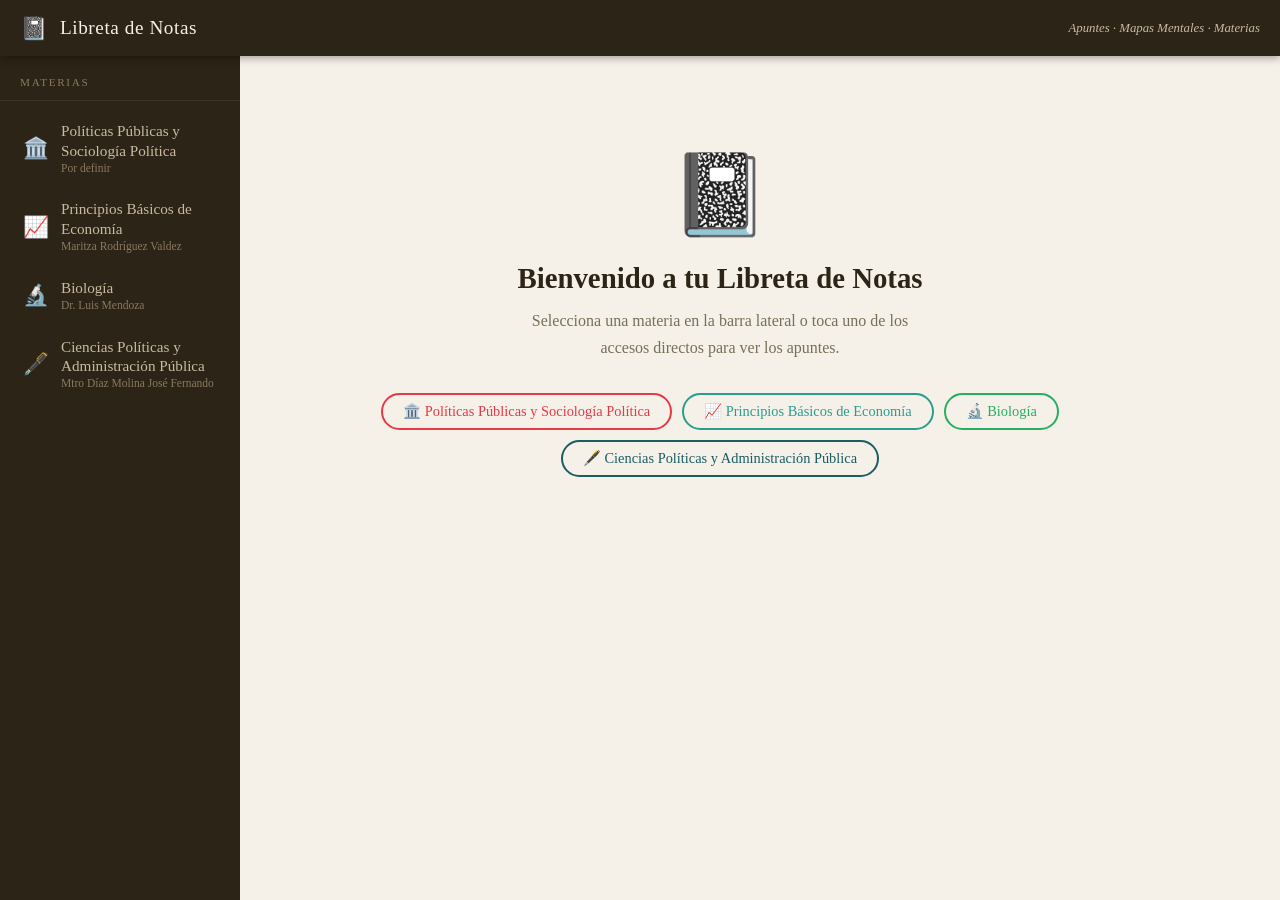
<file: index.html>
<!DOCTYPE html>
<html lang="es">
<head>
  <meta charset="UTF-8" />
  <meta name="viewport" content="width=device-width, initial-scale=1.0" />
  <title>Libreta de Notas</title>
  <link rel="stylesheet" href="css/style.css" />
</head>
<body>

  <!-- ── Header ─────────────────────────────────────────────────── -->
  <header>
    <span class="logo" aria-hidden="true">📓</span>
    <h1>Libreta de Notas</h1>
    <span class="subtitle">Apuntes · Mapas Mentales · Materias</span>
  </header>

  <!-- ── Layout ─────────────────────────────────────────────────── -->
  <div class="layout">

    <!-- Sidebar – subject navigation -->
    <nav class="sidebar" aria-label="Navegación de materias">
      <p class="sidebar-title">Materias</p>
      <div id="subject-nav">
        <!-- Buttons injected by app.js -->
      </div>
    </nav>

    <!-- Main content area -->
    <main class="main" id="main-content" aria-live="polite">
      <!-- Content injected by app.js -->
    </main>

  </div>

  <script src="js/app.js"></script>
</body>
</html>
</file>
<file: css/style.css>
/* =============================================
   Notebook Blog – Estilos principales
   ============================================= */

*, *::before, *::after {
  box-sizing: border-box;
  margin: 0;
  padding: 0;
}

:root {
  --bg: #f5f0e8;
  --surface: #fffef5;
  --border: #d4c9a8;
  --text: #2c2416;
  --text-muted: #7a6e58;
  --shadow: 0 2px 12px rgba(0,0,0,0.10);
  --line-color: #dde8f5;
  --radius: 8px;
  --sidebar-width: 240px;
  --header-h: 56px;
}

/* ── Typography ── */
body {
  font-family: 'Georgia', 'Times New Roman', serif;
  background: var(--bg);
  color: var(--text);
  min-height: 100vh;
  -webkit-tap-highlight-color: transparent;
}

body.no-scroll {
  overflow: hidden;
  touch-action: none;
}

h1, h2, h3, h4 {
  font-family: 'Palatino Linotype', 'Palatino', Georgia, serif;
}

/* ── Header ── */
header {
  position: fixed;
  top: 0; left: 0; right: 0;
  height: var(--header-h);
  background: #2c2416;
  color: #f5f0e8;
  display: flex;
  align-items: center;
  padding: 0 20px;
  gap: 12px;
  z-index: 100;
  box-shadow: 0 2px 8px rgba(0,0,0,0.35);
}

header .logo {
  font-size: 1.4rem;
}

header h1 {
  font-size: 1.2rem;
  letter-spacing: 0.03em;
  font-weight: normal;
}

header .subtitle {
  margin-left: auto;
  font-size: 0.8rem;
  color: #c9bba0;
  font-style: italic;
}

/* ── Layout ── */
.layout {
  display: flex;
  padding-top: var(--header-h);
  min-height: 100vh;
}

/* ── Sidebar ── */
.sidebar {
  width: var(--sidebar-width);
  background: #2c2416;
  color: #f5f0e8;
  position: fixed;
  top: var(--header-h);
  left: 0;
  bottom: 0;
  overflow-y: auto;
  padding: 20px 0;
  z-index: 90;
}

.sidebar-title {
  font-size: 0.7rem;
  letter-spacing: 0.15em;
  text-transform: uppercase;
  color: #8a7a60;
  padding: 0 20px 12px;
  border-bottom: 1px solid #3d3224;
  margin-bottom: 8px;
}

.subject-btn {
  display: flex;
  align-items: center;
  gap: 12px;
  width: 100%;
  padding: 12px 20px;
  background: none;
  border: none;
  color: #c9bba0;
  text-align: left;
  cursor: pointer;
  transition: background 0.2s, color 0.2s;
  font-size: 0.95rem;
  font-family: inherit;
  border-left: 3px solid transparent;
}

.subject-btn:hover {
  background: rgba(255,255,255,0.06);
  color: #f5f0e8;
}

.subject-btn.active {
  background: rgba(255,255,255,0.1);
  color: #fff;
  border-left-color: var(--accent, #f5f0e8);
}

.subject-btn .icon {
  font-size: 1.3rem;
  flex-shrink: 0;
}

.subject-btn .label {
  flex: 1;
  line-height: 1.3;
}

.subject-btn .label small {
  display: block;
  font-size: 0.72rem;
  color: #8a7a60;
}

.subject-btn.active .label small {
  color: #c9bba0;
}

/* ── Main content ── */
.main {
  margin-left: var(--sidebar-width);
  flex: 1;
  padding: 32px 40px;
  max-width: 960px;
}

/* ── Loading / empty states ── */
.loading, .empty-state {
  text-align: center;
  padding: 80px 20px;
  color: var(--text-muted);
}

.loading .spinner {
  width: 40px; height: 40px;
  border: 3px solid var(--border);
  border-top-color: var(--text);
  border-radius: 50%;
  animation: spin 0.8s linear infinite;
  margin: 0 auto 16px;
}

@keyframes spin {
  to { transform: rotate(360deg); }
}

/* ── Subject header ── */
.subject-header {
  margin-bottom: 32px;
  padding-bottom: 20px;
  border-bottom: 2px solid var(--border);
}

.subject-header .badge {
  display: inline-flex;
  align-items: center;
  gap: 8px;
  font-size: 0.8rem;
  letter-spacing: 0.08em;
  text-transform: uppercase;
  color: #fff;
  padding: 4px 12px;
  border-radius: 20px;
  margin-bottom: 12px;
}

.subject-header h2 {
  font-size: 2rem;
  margin-bottom: 6px;
}

.subject-header .meta {
  display: flex;
  gap: 24px;
  flex-wrap: wrap;
  font-size: 0.9rem;
  color: var(--text-muted);
}

.subject-header .meta span {
  display: flex;
  align-items: center;
  gap: 6px;
}

.note-count {
  margin-left: auto;
  background: var(--border);
  border-radius: 20px;
  padding: 2px 10px;
  font-size: 0.8rem;
  color: var(--text-muted);
}

/* ── Note cards ── */
.notes-grid {
  display: grid;
  gap: 28px;
}

.note-card {
  background: var(--surface);
  border-radius: var(--radius);
  box-shadow: var(--shadow);
  border: 1px solid var(--border);
  overflow: hidden;
  /* notebook lines effect */
  background-image: repeating-linear-gradient(
    to bottom,
    transparent,
    transparent 27px,
    var(--line-color) 27px,
    var(--line-color) 28px
  );
  background-position: 0 52px;
}

.note-card-header {
  padding: 18px 24px 14px;
  border-bottom: 1px solid var(--border);
  background: rgba(255,255,255,0.7);
  display: flex;
  align-items: flex-start;
  gap: 12px;
}

.note-number {
  width: 32px; height: 32px;
  border-radius: 50%;
  display: flex; align-items: center; justify-content: center;
  font-size: 0.85rem;
  font-weight: bold;
  color: #fff;
  flex-shrink: 0;
  margin-top: 2px;
}

.note-card-header .info {
  flex: 1;
}

.note-card-header h3 {
  font-size: 1.2rem;
  margin-bottom: 4px;
}

.note-meta {
  display: flex;
  gap: 16px;
  flex-wrap: wrap;
  font-size: 0.8rem;
  color: var(--text-muted);
}

.note-meta span {
  display: flex;
  align-items: center;
  gap: 4px;
}

.note-body {
  padding: 20px 24px;
  line-height: 2;           /* matches 28px line height */
  font-size: 0.97rem;
  color: var(--text);
}

/* ── Mind map section ── */
.mindmap-section {
  padding: 0 24px 24px;
}

.mindmap-toggle {
  display: flex;
  align-items: center;
  gap: 8px;
  width: 100%;
  background: none;
  border: 1px dashed var(--border);
  border-radius: var(--radius);
  padding: 10px 16px;
  cursor: pointer;
  font-size: 0.9rem;
  color: var(--text-muted);
  font-family: inherit;
  transition: background 0.2s, color 0.2s;
  margin-bottom: 0;
}

.mindmap-toggle:hover {
  background: rgba(0,0,0,0.03);
  color: var(--text);
}

.mindmap-toggle .arrow {
  margin-left: auto;
  transition: transform 0.25s;
  font-style: normal;
}

.mindmap-toggle.open .arrow {
  transform: rotate(180deg);
}

.mindmap-container {
  display: none;
  margin-top: 12px;
  background: rgba(255,255,255,0.6);
  border-radius: var(--radius);
  border: 1px solid var(--border);
  padding: 24px 16px;
  overflow-x: auto;
}

.mindmap-container.visible {
  display: block;
}

/* ── Mind map tree ── */
.tree {
  display: flex;
  align-items: flex-start;
  gap: 0;
  padding: 8px 0;
}

/* Central node */
.tree-root {
  display: flex;
  flex-direction: column;
  align-items: center;
  position: relative;
}

.tree-root-node {
  padding: 10px 18px;
  border-radius: 24px;
  color: #fff;
  font-weight: bold;
  font-size: 0.95rem;
  white-space: nowrap;
  box-shadow: 0 2px 8px rgba(0,0,0,0.2);
  text-align: center;
  position: relative;
  z-index: 2;
}

/* connector from root to branches */
.tree-root-node::after {
  content: '';
  position: absolute;
  right: -28px;
  top: 50%;
  width: 28px;
  height: 2px;
  background: var(--branch-color, #aaa);
}

/* Branches column */
.tree-branches {
  display: flex;
  flex-direction: column;
  gap: 16px;
  padding-left: 28px;
  position: relative;
}

/* vertical line connecting all branches */
.tree-branches::before {
  content: '';
  position: absolute;
  left: 0;
  top: 20px;
  bottom: 20px;
  width: 2px;
  background: var(--branch-color, #aaa);
}

/* Each branch group */
.branch {
  display: flex;
  align-items: flex-start;
  gap: 0;
  position: relative;
}

/* horizontal line from vertical bar to branch node */
.branch::before {
  content: '';
  position: absolute;
  left: 0;
  top: 18px;
  width: 24px;
  height: 2px;
  background: var(--branch-color, #aaa);
}

.branch-node {
  margin-left: 24px;
  padding: 6px 14px;
  border-radius: 16px;
  font-size: 0.88rem;
  font-weight: bold;
  color: #fff;
  white-space: nowrap;
  position: relative;
}

/* connector from branch to sub-nodes */
.branch-node::after {
  content: '';
  position: absolute;
  right: -20px;
  top: 50%;
  width: 20px;
  height: 2px;
  background: var(--sub-color, #ccc);
}

/* sub-nodes column */
.sub-nodes {
  display: flex;
  flex-direction: column;
  gap: 6px;
  padding-left: 20px;
  position: relative;
}

.sub-nodes::before {
  content: '';
  position: absolute;
  left: 0;
  top: 12px;
  bottom: 12px;
  width: 1px;
  background: var(--sub-color, #ccc);
}

.sub-node {
  position: relative;
  padding: 4px 12px;
  border-radius: 12px;
  font-size: 0.8rem;
  border: 1px solid var(--sub-color, #ccc);
  background: rgba(255,255,255,0.8);
  white-space: nowrap;
}

.sub-node::before {
  content: '';
  position: absolute;
  left: -20px;
  top: 50%;
  width: 20px;
  height: 1px;
  background: var(--sub-color, #ccc);
}

/* ── Welcome screen ── */
.welcome {
  padding: 60px 20px;
  text-align: center;
}

.welcome .notebook-cover {
  font-size: 5rem;
  margin-bottom: 20px;
}

.welcome h2 {
  font-size: 1.8rem;
  margin-bottom: 12px;
  color: var(--text);
}

.welcome p {
  color: var(--text-muted);
  font-size: 1rem;
  max-width: 420px;
  margin: 0 auto 32px;
  line-height: 1.7;
}

.subject-pills {
  display: flex;
  flex-wrap: wrap;
  gap: 10px;
  justify-content: center;
}

.pill-btn {
  padding: 8px 20px;
  border-radius: 24px;
  border: 2px solid var(--pill-color, #888);
  background: none;
  cursor: pointer;
  font-size: 0.9rem;
  font-family: inherit;
  color: var(--pill-color, #888);
  transition: background 0.2s, color 0.2s;
}

.pill-btn:hover {
  background: var(--pill-color);
  color: #fff;
}

/* ── Scrollbar ── */
::-webkit-scrollbar { width: 6px; }
::-webkit-scrollbar-track { background: transparent; }
::-webkit-scrollbar-thumb { background: var(--border); border-radius: 3px; }

/* ── Signature section ── */
.signature-section {
  border-top: 1px dashed var(--border);
  padding: 14px 20px 18px;
  background: rgba(255,255,255,0.5);
}

.signature-header {
  font-size: 0.8rem;
  font-weight: bold;
  letter-spacing: 0.05em;
  color: var(--text-muted);
  margin-bottom: 10px;
  text-transform: uppercase;
}

.signature-display {
  min-height: 48px;
  margin-bottom: 10px;
}

.sig-image {
  display: block;
  max-width: 100%;
  max-height: 120px;
  border: 1px solid var(--border);
  border-radius: var(--radius);
  background: #fff;
  padding: 4px;
}

.sig-empty {
  font-size: 0.85rem;
  color: var(--text-muted);
  font-style: italic;
}

.signature-actions {
  display: flex;
  gap: 8px;
  flex-wrap: wrap;
  margin-bottom: 0;
}

.sig-btn {
  padding: 8px 16px;
  border-radius: var(--radius);
  border: 1px solid var(--border);
  background: var(--surface);
  color: var(--text);
  font-size: 0.85rem;
  font-family: inherit;
  cursor: pointer;
  transition: background 0.15s, color 0.15s, border-color 0.15s;
  min-height: 40px;
}

.sig-btn:hover {
  background: var(--border);
  color: var(--text);
}

.sig-open-pad {
  border-color: #4a90d9;
  color: #4a90d9;
}

.sig-open-pad:hover {
  background: #4a90d9;
  color: #fff;
}

.sig-delete {
  border-color: #c0392b;
  color: #c0392b;
}

.sig-delete:hover {
  background: #c0392b;
  color: #fff;
}

.sig-save {
  border-color: #27ae60;
  color: #27ae60;
}

.sig-save:hover {
  background: #27ae60;
  color: #fff;
}

/* ── Signature fullscreen modal ── */
.sig-modal {
  display: none;
  position: fixed;
  inset: 0;
  z-index: 999;
  background: #fafaf8;
  flex-direction: column;
  overflow: hidden;
}

.sig-modal.open {
  display: flex;
}

.sig-modal-header {
  display: flex;
  align-items: center;
  padding: 14px 16px;
  background: #2c2416;
  color: #f5f0e8;
  gap: 12px;
  flex-shrink: 0;
  box-shadow: 0 2px 6px rgba(0,0,0,0.3);
}

.sig-modal-title {
  font-size: 1rem;
  font-family: 'Palatino Linotype', 'Palatino', Georgia, serif;
  font-weight: bold;
  flex: 1;
  letter-spacing: 0.02em;
}

.sig-modal-close {
  background: none;
  border: 1px solid rgba(255,255,255,0.35);
  color: #f5f0e8;
  padding: 6px 12px;
  border-radius: var(--radius);
  font-size: 0.9rem;
  cursor: pointer;
  font-family: inherit;
  min-height: 36px;
}

.sig-modal-hint {
  text-align: center;
  font-size: 0.78rem;
  color: var(--text-muted);
  padding: 8px 16px 4px;
  font-style: italic;
  flex-shrink: 0;
}

.sig-modal-canvas-wrap {
  flex: 1;
  padding: 12px 16px;
  min-height: 0;
  display: flex;
  flex-direction: column;
}

.sig-modal-canvas-wrap canvas {
  display: block;
  width: 100%;
  height: 100%;
  flex: 1;
  background: #fff;
  border: 2px dashed var(--border);
  border-radius: var(--radius);
  cursor: crosshair;
  touch-action: none;
}

.sig-modal-actions {
  display: flex;
  gap: 10px;
  padding: 12px 16px;
  border-top: 1px solid var(--border);
  background: var(--surface);
  flex-shrink: 0;
}

.sig-modal-actions .sig-btn {
  flex: 1;
  padding: 12px 8px;
  font-size: 0.9rem;
  text-align: center;
  min-height: 44px;
}

/* ── Responsive ── */
@media (max-width: 768px) {
  :root {
    --sidebar-width: 0px;
    --header-h: 50px;
  }

  header .subtitle { display: none; }

  header h1 { font-size: 1.1rem; }

  .sidebar {
    width: 100%;
    height: auto;
    position: static;
    top: unset;
    display: flex;
    flex-direction: row;
    overflow-x: auto;
    overflow-y: hidden;
    padding: 6px 8px;
    gap: 4px;
    -webkit-overflow-scrolling: touch;
  }

  .sidebar-title { display: none; }

  .subject-btn {
    flex-direction: column;
    gap: 3px;
    padding: 8px 12px;
    min-width: 72px;
    text-align: center;
    border-left: none;
    border-bottom: 3px solid transparent;
    border-radius: 6px;
    white-space: nowrap;
    font-size: 0.85rem;
  }

  .subject-btn.active {
    border-bottom-color: var(--accent, #f5f0e8);
    border-left-color: transparent;
  }

  .subject-btn .label small { display: none; }

  .layout {
    flex-direction: column;
    padding-top: var(--header-h);
  }

  .main {
    margin-left: 0;
    padding: 16px 12px;
  }

  .subject-header h2 { font-size: 1.5rem; }

  .note-card-header { padding: 14px 16px 12px; }

  .note-body {
    padding: 14px 16px;
    font-size: 0.93rem;
  }

  .mindmap-section { padding: 0 16px 16px; }

  .signature-section { padding: 12px 16px 16px; }

  .sig-btn { min-height: 44px; font-size: 0.9rem; }

  .tree-root-node::after,
  .branch-node::after { display: none; }

  .tree {
    flex-direction: column;
    gap: 16px;
  }

  .tree-branches { padding-left: 16px; }

  .sub-nodes { padding-left: 16px; }

  .welcome { padding: 40px 16px; }

  .welcome .notebook-cover { font-size: 4rem; }

  .welcome h2 { font-size: 1.5rem; }
}
</file>
